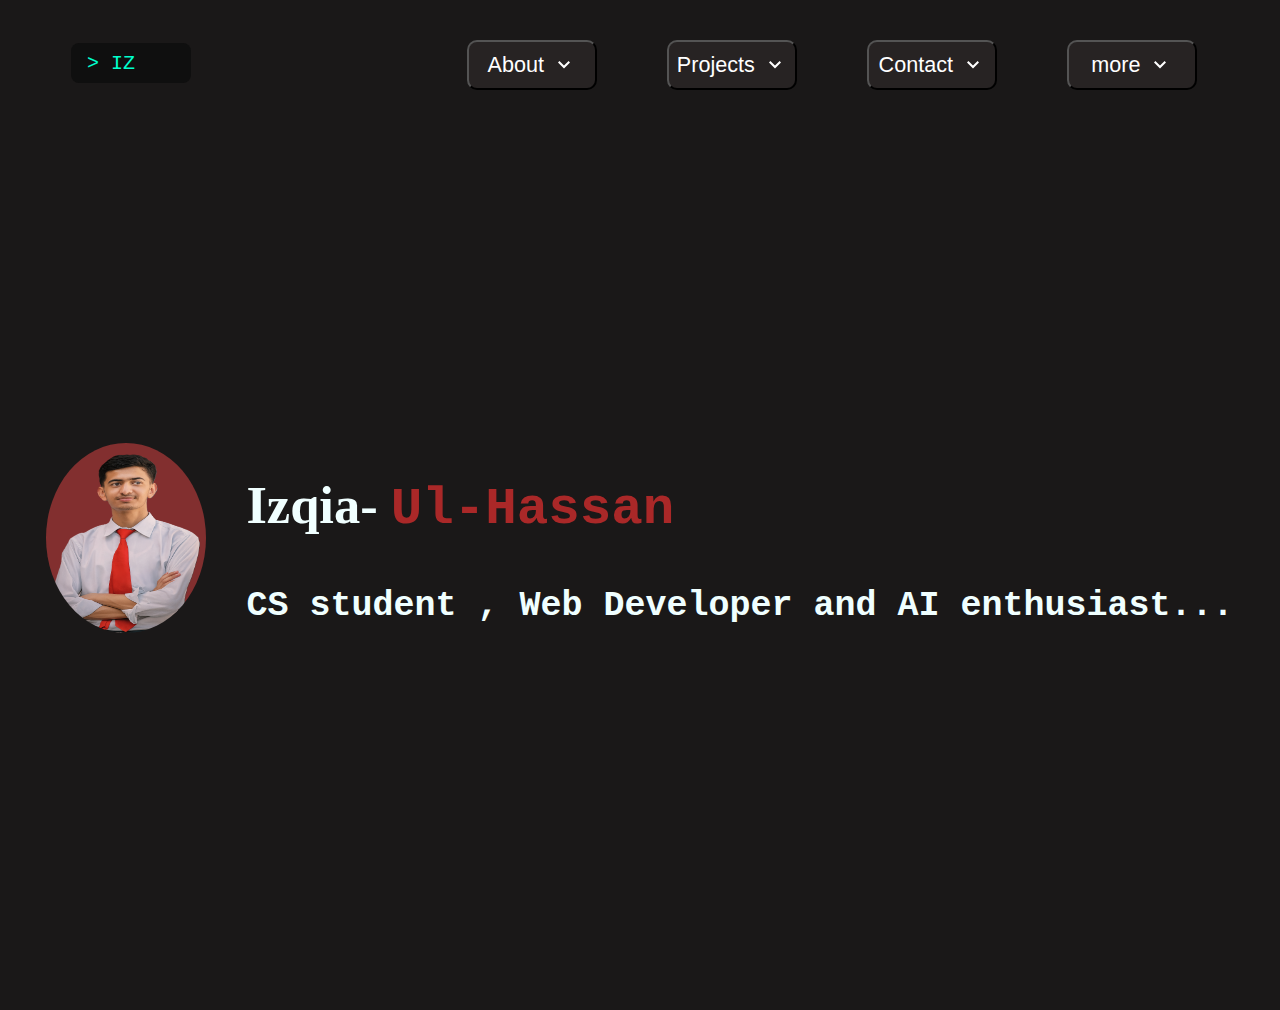
<file: index.html>
<!DOCTYPE html>
<html lang="en">

<head>
    <meta charset="UTF-8">
    <meta name="viewport" content="width=device-width, initial-scale=1.0">
    <title>portfolio main page</title>
    <link rel="stylesheet" href="style.css">
    
</head>

<body>
<main id="content">
    <section class="one">
        <div class="container">

            <div class="navbar">
                <div class="logo">
                    <img src="logo.svg" alt="">
                </div>


                <ul type="none">
                    <li><button data-page="about" class="about"> About <img src="down.svg" alt=""></button></li>
                    <li><button data-page="project"  class="Projects">Projects <img src="down.svg" alt=""></button></li>
                    <li> <button data-page="contact" class="contact">Contact <img src="down.svg" alt=""></button></li>
                    <!-- <li> <button data-page="profile" class="Profiles">Profiles <img src="down.svg" alt=""></button></li> -->   
                    <li><button data-page="more" class="more">more <img src="down.svg" alt=""></button></li>



                </ul>
            </div>

        </div>



    
    <section class="two">
        <div class="container2">
            <div class="center">
                <div class="image"><img src="ChatGPT Image Jul 19, 2025, 07_44_49 AM.png" alt=""></div>
                <div class="info ">
                    <h2>
                        <span class="part1 ">Izqia-</span> <span class="part2 ">Ul-Hassan</span>
                    </h2>

                    <span class="part3">
                        <h4>CS student , Web Developer and AI enthusiast...</h4>
                    </span>
                </div>



            </div>
        </div>

        </section>
        </main>
<script src="script.js"></script>

</body>
<style>
    .part2 {
        color: #aa2828;
    }

    .part2 {
        font-family: 'Courier New', Courier, monospace;
    }

    .part3 {
        font-family: 'Courier New', Courier, monospace;
    }
</style>

</html>
</file>
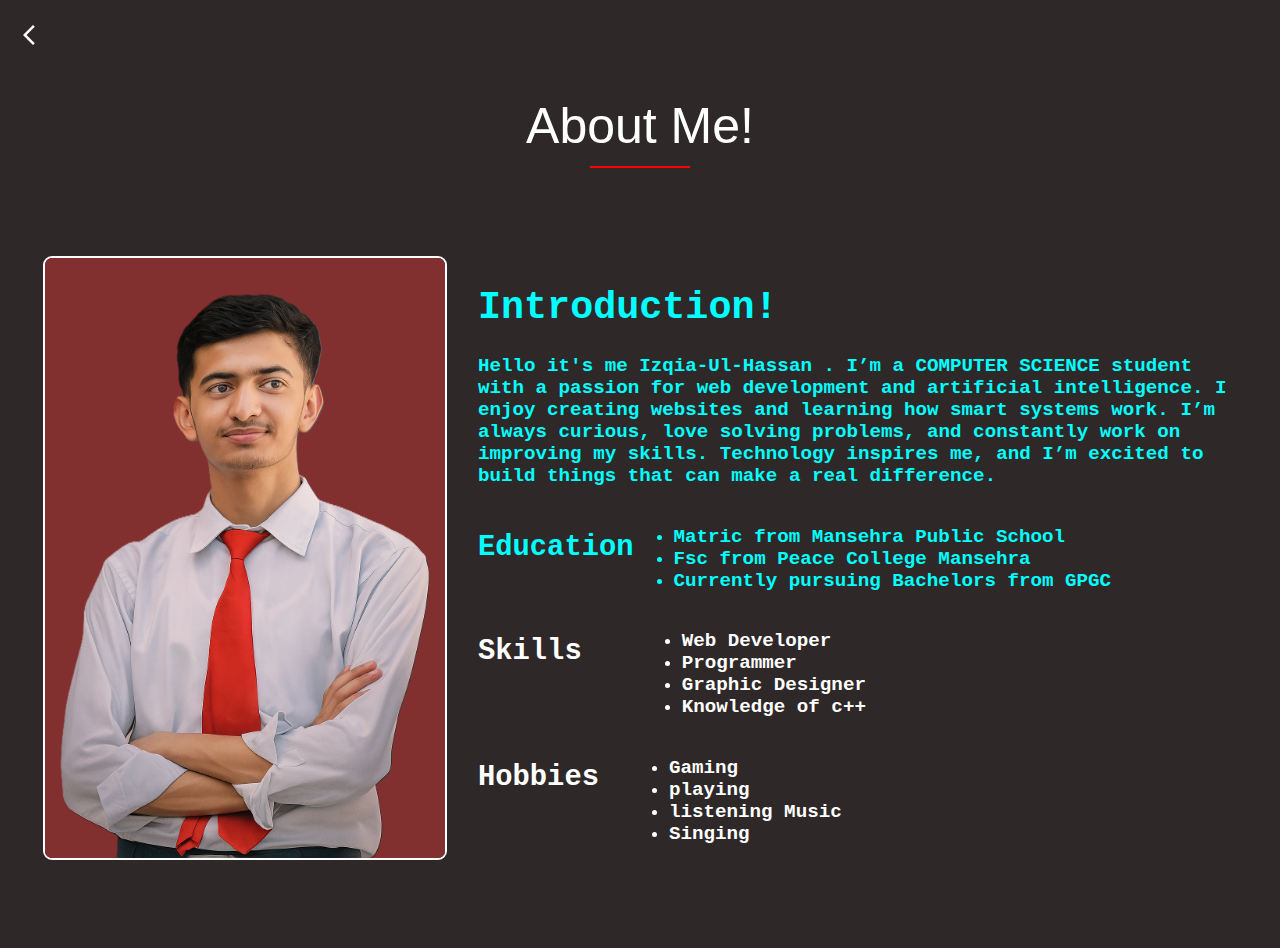
<file: about.html>
<!DOCTYPE html>
<html lang="en">

<head>
    <meta charset="UTF-8">
    <meta name="viewport" content="width=device-width, initial-scale=1.0">
    <title>about page</title>
</head>

<body>
    <div class="back"><img src="back.svg" alt=""></div>
    <section class="section1">
        <div class="container">
            <div class="header">About Me!</div>

        </div>
        <div class="merger">
            <div class="clicker"></div>
        </div>
    </section>

    <section class="section2 grid ">
        <div class="photo">
            <img src="ChatGPT Image Jul 19, 2025, 07_44_49 AM.png" alt="">
        </div>

        <div class="info ">
            <h1>Introduction!</h1>
            <p> Hello it's me  Izqia-Ul-Hassan . I’m a COMPUTER SCIENCE student with a passion for web development and
                artificial intelligence. I enjoy creating websites and learning how smart systems work. I’m always
                curious, love solving problems, and constantly work on improving my skills. Technology inspires me, and
                I’m excited to build things that can make a real difference.</p>
            <div class="edu"><h2>Education</h2>
                <ul>
                    <li>Matric from Mansehra Public School</li>
                    <li>Fsc from Peace College Mansehra</li>
                    <li>Currently pursuing Bachelors from GPGC</li>
                </ul></div>
                
                
<div class="skills"> <h2>Skills</h2>
                <ul>
                    <li>Web Developer</li>
                    <li>Programmer</li>
                    <li>Graphic Designer</li>
                    <li>Knowledge of c++</li>
                </ul></div>
              <div class="hobbies"> <h2>Hobbies</h2>
                <ul>
                    <li>Gaming</li>
                    <li>playing</li>
                    <li>listening Music</li>
                    <li>Singing</li>
                </ul>
          
               



        </div>
    </section>

</body>

<style>
    .back img{
padding: 15px;
size: 50px;
    }
    .back img:hover{
        transform: scale(2.0);
        transition: all ease-out 0.3s;
        cursor: pointer;
    }
    .edu{
        display: flex;
    }
    .hobbies{
        display: flex;
         gap: 30px;
         color: white;
       
    }
    .skills{
        display: flex;
         gap: 60px;
         color: white;
    }
    .grid{
        display: grid;
  grid-template-columns: repeat(2, 2fr); /* 2 equal columns */
  gap: 10px; /* space between grid items */
  padding: 20px;
    }
    .section2 .info {
        /* border: 2px solid white; */
        height: 600px;
        /* width: 600px; */
        bottom: 0px;
    }

    .info {
        padding: 6px;
        color: aqua;
        font-size: larger;
            font-family: 'Courier New', Courier, monospace;
            font-weight: bold;


    }

    .photo img {
        height: 600px;
        /* width: auto; */
        border: 2px solid white;
        margin: 15px;
        border-radius: 9px;
    }
    .photo img:hover{
        transform: scale(1.1);
        transition: all ease-out 0.3s;
        cursor: pointer;

    }

    .section2 {
        margin-top: 12px;
        /* border: 2px solid white; */
        height: 80vh;
        display: flex;
        justify-content: center;
        align-items: center;
    }

    body {
        background-color: rgb(46, 40, 40);
    }

    .container {
        /* padding-top: 20px; */
        margin-top: 40px;

        /* border: 2px solid white; */
        /* background-color: rgb(32, 31, 31); */
        height: 40px;
        display: flex;
        justify-content: center;
        align-items: center;

    }

    .header {
        background-color: transparent;
        color: white;
        font-size: 50px;
        border: none;
        font-family: 'Gill Sans', 'Gill Sans MT', Calibri, 'Trebuchet MS', sans-serif;
    }
    .header:hover{
        color: rgb(255, 0, 0);
        font-size: 60px;
        transition: all ease-out 0.3s;
    }

    .merger {
        display: flex;
        justify-content: center;
        align-items: center;
        margin-top: 20px;
      
    }

    .merger div {
        width: 100px;
        height: 2px;

        background-color: rgb(255, 0, 0);

    }
    .merger .clicker:hover{
cursor: pointer;
width:110px ;
transition: all ease-out 0.3s;
    }
    @media(max-width:800px){
.section2{
    display:inline
}
.photo img{
    position: relative;
    right: 10px;
}
    }
</style>

</html>
</file>
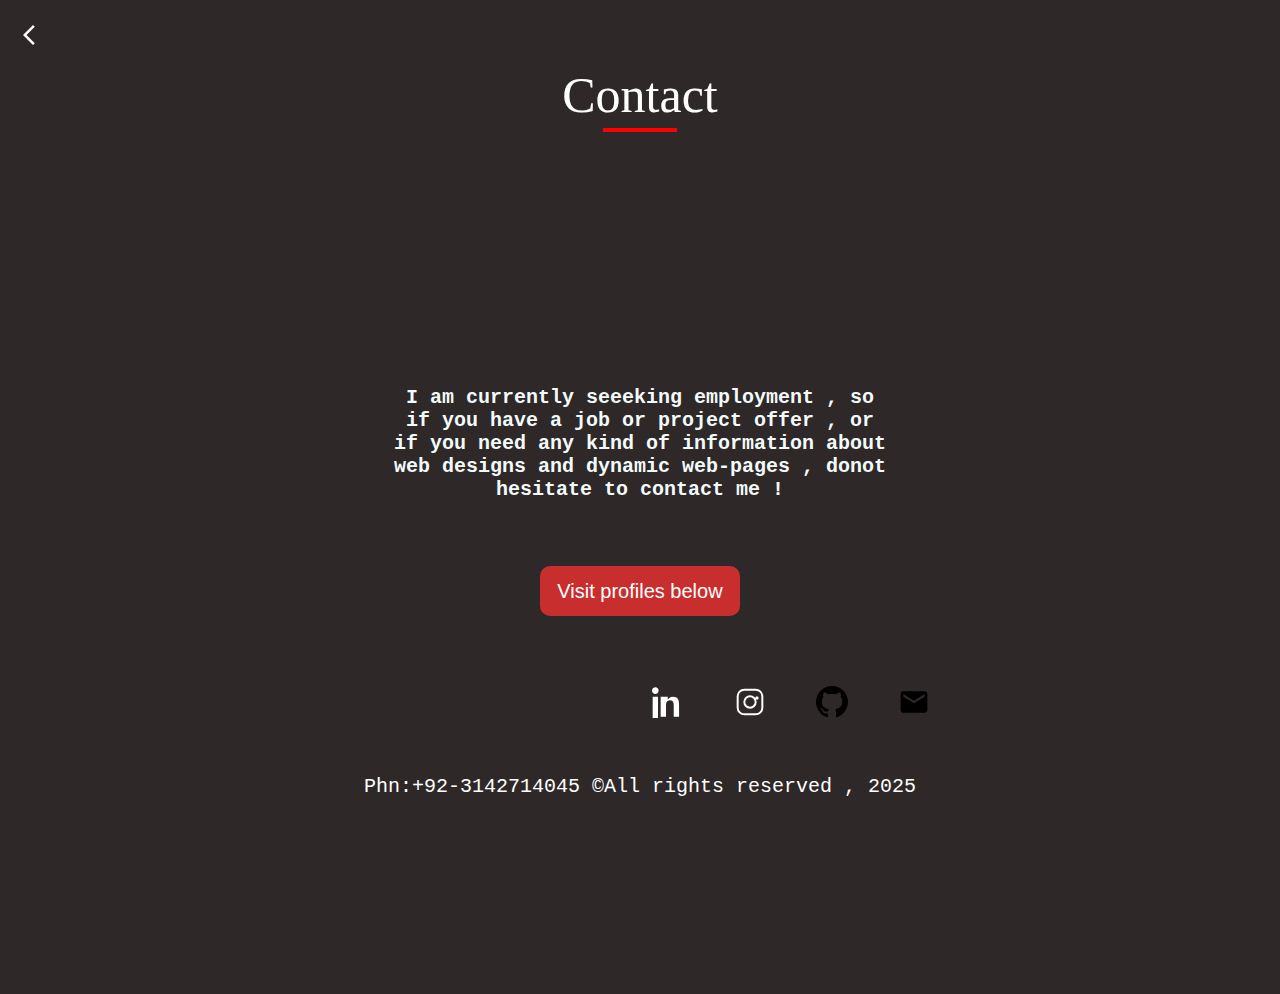
<file: Contact.html>
<!DOCTYPE html>
<html lang="en">

<head>
    <meta charset="UTF-8">
    <meta name="viewport" content="width=device-width, initial-scale=1.0">
    <title>contact</title>
    <style>
        body {
           background-color: rgb(46, 40, 40);
            overflow-x: hidden;
        }

        .back img {
            padding: 15px;
            size: 50px;
        }

        .back img:hover {
            transform: scale(2.0);
            transition: all ease-out 0.3s;
            cursor: pointer;
        }

        .container {
            display: flex;
            justify-content: center;
        }

        .header {
            color: white;
            font-size: 50px;
        }

        .header:hover {
            color: red;
            transform: scale(1.2);
            transition: all ease-out 0.3s;

        }

        .merger {
            display: flex;
            justify-content: center;
            padding: 4px;
        }

        .clicker {
            border: 2px solid red;
            width: 70px;

        }

        .clicker:hover {
            transform: scale(1.2);
            transition: all ease-out 0.3s;
        }

        .container1 {
            /* border: 2px solid white; */
            padding: 10px;
            margin: 15px;
            height: 600px;
            display: flex;
            justify-content: center;
            align-items: center;
        }

        .info {
            /* border: 2px solid white; */
            width: 500px;

            color: white;
            height: 190px;

        }

        #write {
            font-size: 20px;
            font-family: 'Courier New', Courier, monospace;
            font-weight: bold;
            color: rgb(243, 250, 250);
            text-align: center;
        }

        .info2 {
            /* border: 2px solid white; */
            height: 100px;
            width: 585px;
            position: relative;
            left: 490px;
            bottom: 100px;
            
            

        }

        .info2 {
            display: flex;
            justify-content: center;
            gap: 50px;

        }

        #one:hover {
            transform: scale(1.2);
            transition: all ease-out 0.3s;
        }

        .click {
            /* border: 2px solid red; */
            width: 200px;
            position: relative;
            top: 45px;
            left: 150px;
            height: 50px;
            margin-top: 10px;
            margin-bottom: 10px;
            display: flex;
            justify-content: center;
            align-items: center;
            font-size: 20px;
            border-radius: 10px;
            background-color: rgb(201, 46, 46);
            font-family: 'Franklin Gothic Medium', 'Arial Narrow', Arial, sans-serif;
        }

        .click:hover {
            transform: scale(1.1);
            transition: all ease-out 0.3s;
        }
        .footer{
            /* border: 2px solid white; */
            height: 100px;
            position: relative;
            bottom: 150px;
            display: flex;
            justify-content: center;
            align-items: center;
        }
        #para{
            color: white;
            font-size: 20px;
            font-family: 'Courier New', Courier, monospace;
        }
        @media(max-width:800px){
            .click{
                left:84px
            }
            #para{
                position: relative;
                left: 20px;
            }
            .info2 #one{
                position: relative;
                top: 10px;
            }
            .info2{
                position: relative;
                left: -100px;
                
            }
        }
    </style>
</head>

<body>
    
    <div class="back"><img src="back.svg" alt=""></div>
    <main id="content">
        <section class="section1">
            <div class="container">
                <div class="header">Contact</div>

            </div>
            <div class="merger">
                <div class="clicker"></div>
            </div>
        </section>
        <section class="section2">
            <div class="container1">
                
                <div class="info">
                    <p id="write">I am currently seeeking employment , so if you have a job or project offer , or if you
                        need any kind of information about web designs and dynamic web-pages , donot hesitate to contact
                        me
                        !</p>
                    <div class="click">Visit profiles below</div>
                </div>



            </div>

            
                <div class="info2">
                    <div id="one"><a href="www.linkedin.com/in/izqia-ul-hassan-206964375" target="_blank"
                            title="linkdin">
                            <img src="linkdin.svg" alt="">
                        </a></div>
                    <div id="one"><a href="" target="_blank" title="Github"><img src="instta.svg" alt=""></a></div>
                    <div id="one"><a href="https://github.com/IZQIA-UL-HASSAN" target="_blank" title="Github"><img
                                src="github.svg" alt=""></a></div>
                    <div id="one"><a href="https://mail.google.com/mail/?view=cm&fs=1&to=meer04495@gmail.com"
                            target="_blank" title="send email"><img src="email.svg" alt=""></a></div>
                </div>
          <div class="footer">
<p id="para"> Phn:+92-3142714045  &copy;All rights reserved , 2025</p>
          </div>
        </section>
    </main>

</body>


</html>
</file>
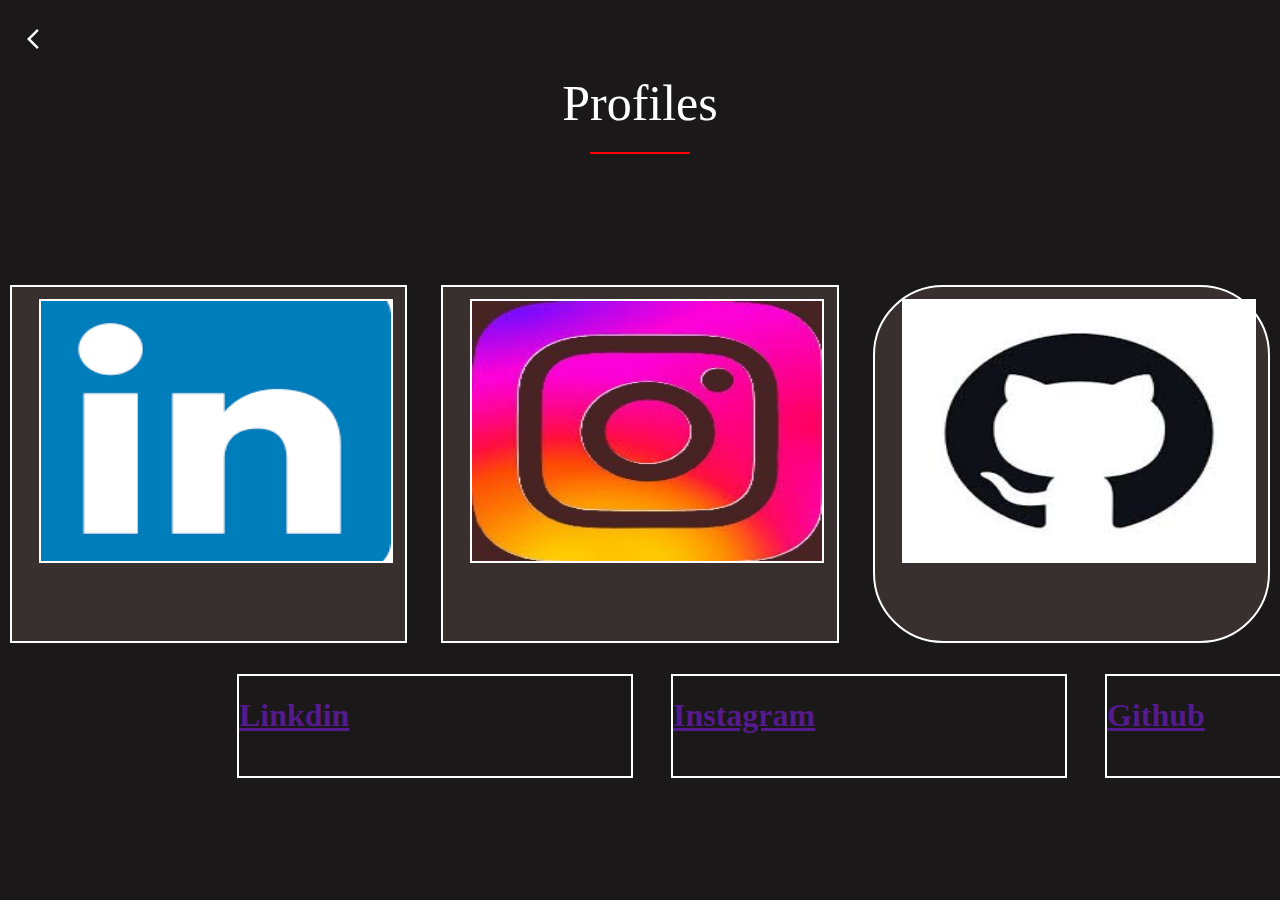
<file: profiles.html>
<!DOCTYPE html>
<html lang="en">
<head>
    <meta charset="UTF-8">
    <meta name="viewport" content="width=device-width, initial-scale=1.0">
    <title>profiles</title>
    <style>
    
 </style>
</head>
<body>
    

    <div class="back"><img src="back.svg" alt=""></div>
    <main id="content"></main>
    <section class="section1">
        <div class="container">
            <div class="header">Profiles</div>

        </div>
        <div class="merger">
            <div class="clicker"></div>
        </div>
    </section>
    <div class="container2">
        <div class="linkdin">
            <div class="in"><img src="linkdin.png" alt=""></div>
        </div>
        
        <div class="github">
             <div class="in"><img src="instagram.jpg" alt=""></div>
        </div>
        <div class="instagr">
             <div class="in"><img src="github.jpg" alt=""></div>
        </div>
    </div>
    <div class="container3">
        <div class="info1">
            <div class="write"><a href=""><h1>Linkdin</h1></a></div>
        </div>
        <div class="info2">
            <div class="write"><a href=""><H1>Instagram</H1></a></div>
        </div>
        <div class="info3">
            <div class="write"><a href=""><h1>Github</h1></a></div>
        </div>
    </div>
</body>
    </main>
<style>
    body{
background-color: rgb(26, 24, 24);
 }
 .back img{
    padding: 19px; 
 }
 .back img:hover{
    transform: scale(2.0);
    transition: 0.3s;
 }
 .mainbox{
    border: 2px solid white;
    height: 700px;
     
 }
 .header{
    color: white;
    font-size: 50px;
 }
 .header:hover{
    color: rgb(255, 0, 0);
        /* font-size: 50px; */
        transition: all ease-out 0.3s;
 }
 .container{
    display: flex;
    justify-content: center;
 }
 .line{
    position: relative;
    left: 319px;
    background-color: red;
    height: 2px;
 }
 .clicker{
    color: red;
 }
  .merger {
        display: flex;
        justify-content: center;
        align-items: center;
        margin-top: 20px;
      
    }
    .merger div {
        width: 100px;
        height: 2px;

        background-color: rgb(255, 0, 0);

    }
    .merger .clicker:hover{
cursor: pointer;
width:110px ;
transition: all ease-out 0.3s;
    }
    .container2{
       margin-top: 10px;
        /* border: 2px solid white; */
        height: 600px;
       
        display: flex;
        align-items: center;
        justify-content: center;
       grid-gap: 30px;
        

    }
    .linkdin{
        border: 2px solid white;
        background-color: rgb(56, 47, 47);
            width: 400px;
    height: 350px;
        padding: 2px;
        margin: 2px;
    }
    .linkdin:hover{
        background-color: rgb(109, 94, 94);
    }
    .github{
        background-color: rgb(56, 47, 47);
        border: 2px solid white;
           width: 400px;
    height: 350px;
        padding: 2px;
         margin: 2px;
    }
    .github:hover{
        background-color: rgb(109, 94, 94);
    }
    .instagr{
        background-color: rgb(56, 47, 47);
        border: 2px solid white;
           width: 400px;
    height: 350px;
        padding: 2px;
         margin: 2px;
         border-radius: 70px;
                
    }
    .instagr:hover{
        background-color: rgb(109, 94, 94);
    }
    .container3{
        display: flex;
        gap: 38px;
    }
    .container3 .info1{
        border: 2px solid white;
        height: 100px;
        width: 403px;
        margin-bottom: 2px;
        position: relative;
        bottom: 90px;
        left: 229px;
    }
    .in{
        border: 2px solid white;
        width: 350px;
        position: relative;
        left: 25px;
        top: 10px;
        height: 260px;
        /* border-radius: 10px; */
   
    }
    .linkdin img{
        width: 100%;
        height: 100%;
    }
    .instagr img{
        width: 100%;
        height: 100%;
    }
    .github img{
        width: 100%;
        height: 100%;
    }
    .info2{
        border: 2px solid white;
        height: 100px;
        width: 403px;
        margin-bottom: 2px;
        position: relative;
        bottom: 90px;
        left: 229px;
    }
    .info3{
        border: 2px solid white;
        height: 100px;
        width: 403px;
        margin-bottom: 2px;
        position: relative;
        bottom: 90px;
        left: 229px;
    }
</style>
</html>
</file>
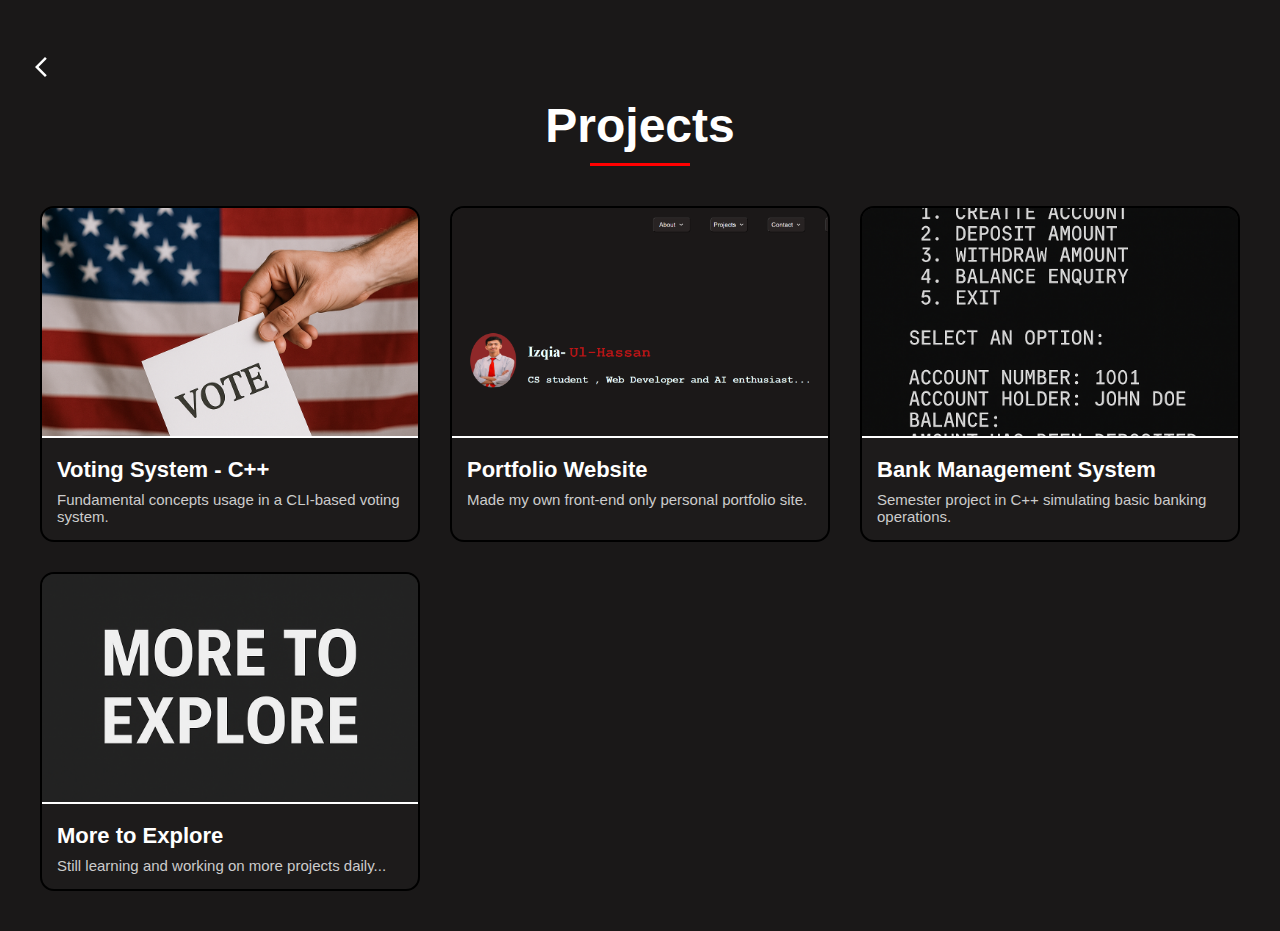
<file: project.html>
<!DOCTYPE html>
<html lang="en">
<head>
  <meta charset="UTF-8" />
  <meta name="viewport" content="width=device-width, initial-scale=1.0"/>
  <title>My Projects</title>
  <link rel="stylesheet" href="test.css" />
</head>
<body>
  <div class="back"><img src="back.svg" alt=""></div>


  <header>
    <h1 class="title">Projects </h1>
    <div class="divider"></div>
  </header>

  <section class="projects">
    <div class="card">
      <img src="vote.png" alt="Voting System" />
      <div class="card-content">
        <h2>Voting System - C++</h2>
        <p>Fundamental concepts usage in a CLI-based voting system.</p>
      </div>
    </div>

    <div class="card">
      <img src="Screenshot (313).png" alt="Portfolio Website" />
      <div class="card-content">
        <h2>Portfolio Website</h2>
        <p>Made my own front-end only personal portfolio site.</p>
      </div>
    </div>

    <div class="card">
      <img src="bank.png" alt="Bank Management System" />
      <div class="card-content">
        <h2>Bank Management System</h2>
        <p>Semester project in C++ simulating basic banking operations.</p>
      </div>
    </div>

    <div class="card">
      <img src="more.png" alt="More Projects" />
      <div class="card-content">
        <h2>More to Explore</h2>
        <p>Still learning and working on more projects daily...</p>
      </div>
    </div>
  </section>
<style>
  /* Reset and base */
* {
  margin: 0;
  padding: 0;
  box-sizing: border-box;
}
 .back img{
padding: 15px;
size: 50px;
    }
    .back img:hover{
        transform: scale(2.0);
        transition: all ease-out 0.3s;
        cursor: pointer;
    }
body {

background-color: rgb(26, 24, 24);
 
  color: #fff;
  font-family: Arial, sans-serif;
  padding: 40px 20px;
}

/* Header */
header {
  text-align: center;
  margin-bottom: 40px;
}

.title {
  font-size: 48px;
  font-weight: bold;
  transition: color 0.3s ease;
}

.title:hover {
  color: red;
}

.divider {
  width: 100px;
  height: 3px;
  background-color: red;
  margin: 10px auto 0;
}

/* Projects Grid */
.projects {
  display: grid;
  grid-template-columns: repeat(auto-fit, minmax(320px, 1fr));
  gap: 30px;
  max-width: 1200px;
  margin: 0 auto;
}

/* Individual Card */
.card {
  background-color: #1d1b1b;
  border: 2px solid #000;
  border-radius: 14px;
  overflow: hidden;
  transition: transform 0.3s ease;
}

.card:hover {
  transform: scale(1.03);
}

.card img {
  width: 100%;
  height: 230px;
  object-fit: cover;
  border-bottom: 2px solid #fff;
}

.card-content {
  padding: 15px;
}

.card-content h2 {
  font-size: 22px;
  margin-bottom: 8px;
}

.card-content p {
  font-size: 15px;
  color: #ccc;
}

</style>
</body>
</html>
</file>
<file: style.css>
/* .container{822f2f
    background-color: rgb(219, 64, 64);
} */
 body{
background-color: rgb(26, 24, 24);
 }
 .container{
    
   height: 50
;
   /* width: 100%; */
   display: flex;
   justify-content: center;
 }
 .navbar{
    width: 90%;
     border-radius: 50px;
     display: flex;
     justify-content: space-between;
     

      
    
 }
 html {
  overflow-y: scroll;
  scroll-padding-top: 70px;
  scroll-behavior: smooth;
}

body {
  padding-top: 20px;
}

nav {
  position: fixed;
  top: 0;
  width: 100%;
  height: 70px;
  background-color: black; /* or your navbar color */
  z-index: 999;
}

.navbar {
    
    color: white;
    padding: 0px;
    display: flex;
    justify-self: center;
    align-items: center;
    
    
}
.navbar ul {
    margin: 12px;
    display: flex;
    justify-content: flex-end;
    gap: 70px;
    /* padding-right: 50px; */
    font-size: large;

}
.navbar ul:hover{
/* cursor: pointer; */
}
.container2{
    /* border: 2px solid white; */
    height: 900px;
    display: flex;
    justify-content: center;
    align-items: center;
}
.center{
    color: azure;
    
    /* height: 70px; */
    width: 100%;
    font-size: 35px;
    display: flex;
    justify-content: center;
    align-items: center;
    gap: 40px;
}
.img{
    height: 20px;
    width: 20px;
}
.about{
 background-color: rgb(39, 35, 35);
    color: white;
    font-size: larger;
    width: 130px;
    height: 50px;
    border-radius: 10px;
    display: flex
;
    justify-content: center;
    align-items: center;
    gap: 8px;
}
.about:hover{
    cursor: pointer;
    /* background-color: rgb(146, 125, 125); */
       background-color: brown;
    /* color: white; */
}
.Projects{
    background-color: rgb(39, 35, 35);
    color: white;
    font-size: larger;
    font-size: larger;
    width: 130px;
    height: 50px;
    border-radius: 10px;
    display: flex
;
    justify-content: center;
    align-items: center;
    gap: 8px;
}
.Projects:hover{
    cursor: pointer;
     background-color: brown;
    
}
.contact{
      background-color: rgb(39, 35, 35);
   color: white;
    font-size: larger;
    font-size: larger;
    width: 130px;
    height: 50px;
    border-radius: 10px;
    display: flex
;
    justify-content: center;
    align-items: center;
    gap: 8px;
}
.contact:hover{cursor: pointer;
     background-color: brown;
    
}
.Profiles{
      background-color: rgb(39, 35, 35);
    
    color: white;
    font-size: larger;
    font-size: larger;
    width: 130px;
    height: 50px;
    border-radius: 10px;
    display: flex
;
    justify-content: center;
    align-items: center;
    gap: 8px;
}
.Profiles:hover{cursor: pointer;
    background-color: brown;
}
.links{
      color: white;
      background-color:  rgb(39, 35, 35);
    
    font-size: larger;
    font-size: larger;
    width: 130px;
    height: 50px;
    border-radius: 10px;
    display: flex
;
    justify-content: center;
    align-items: center;
    gap: 8px;
}
.links:hover{cursor: pointer;
       background-color: brown;
  
}
.more{
    background-color:  rgb(39, 35, 35);
  color: white;
    font-size: larger;
    font-size: larger;
    width: 130px;
    height: 50px;
    border-radius: 10px;
    display: flex
;
    justify-content: center;
    align-items: center;
    gap: 8px;
}
.more:hover{cursor: pointer;
     background-color: brown;
}
.container2 .center img{
      width: 160px;
  height: 190px;
  border-radius: 50%;
  /* border: 3px solid #ff4f8b; */
  margin-bottom: 20px;
 
}
#content {
  opacity: 1;
  transition: opacity 0.4s ease-in-out;
}

#content.fade-out {
  opacity: 0;
}
@media(max-width: 768px) {
  .center{
    padding: 20px;
    position: relative;
    left: 30px;
  }
}
</file>
<file: test.css>

</file>
